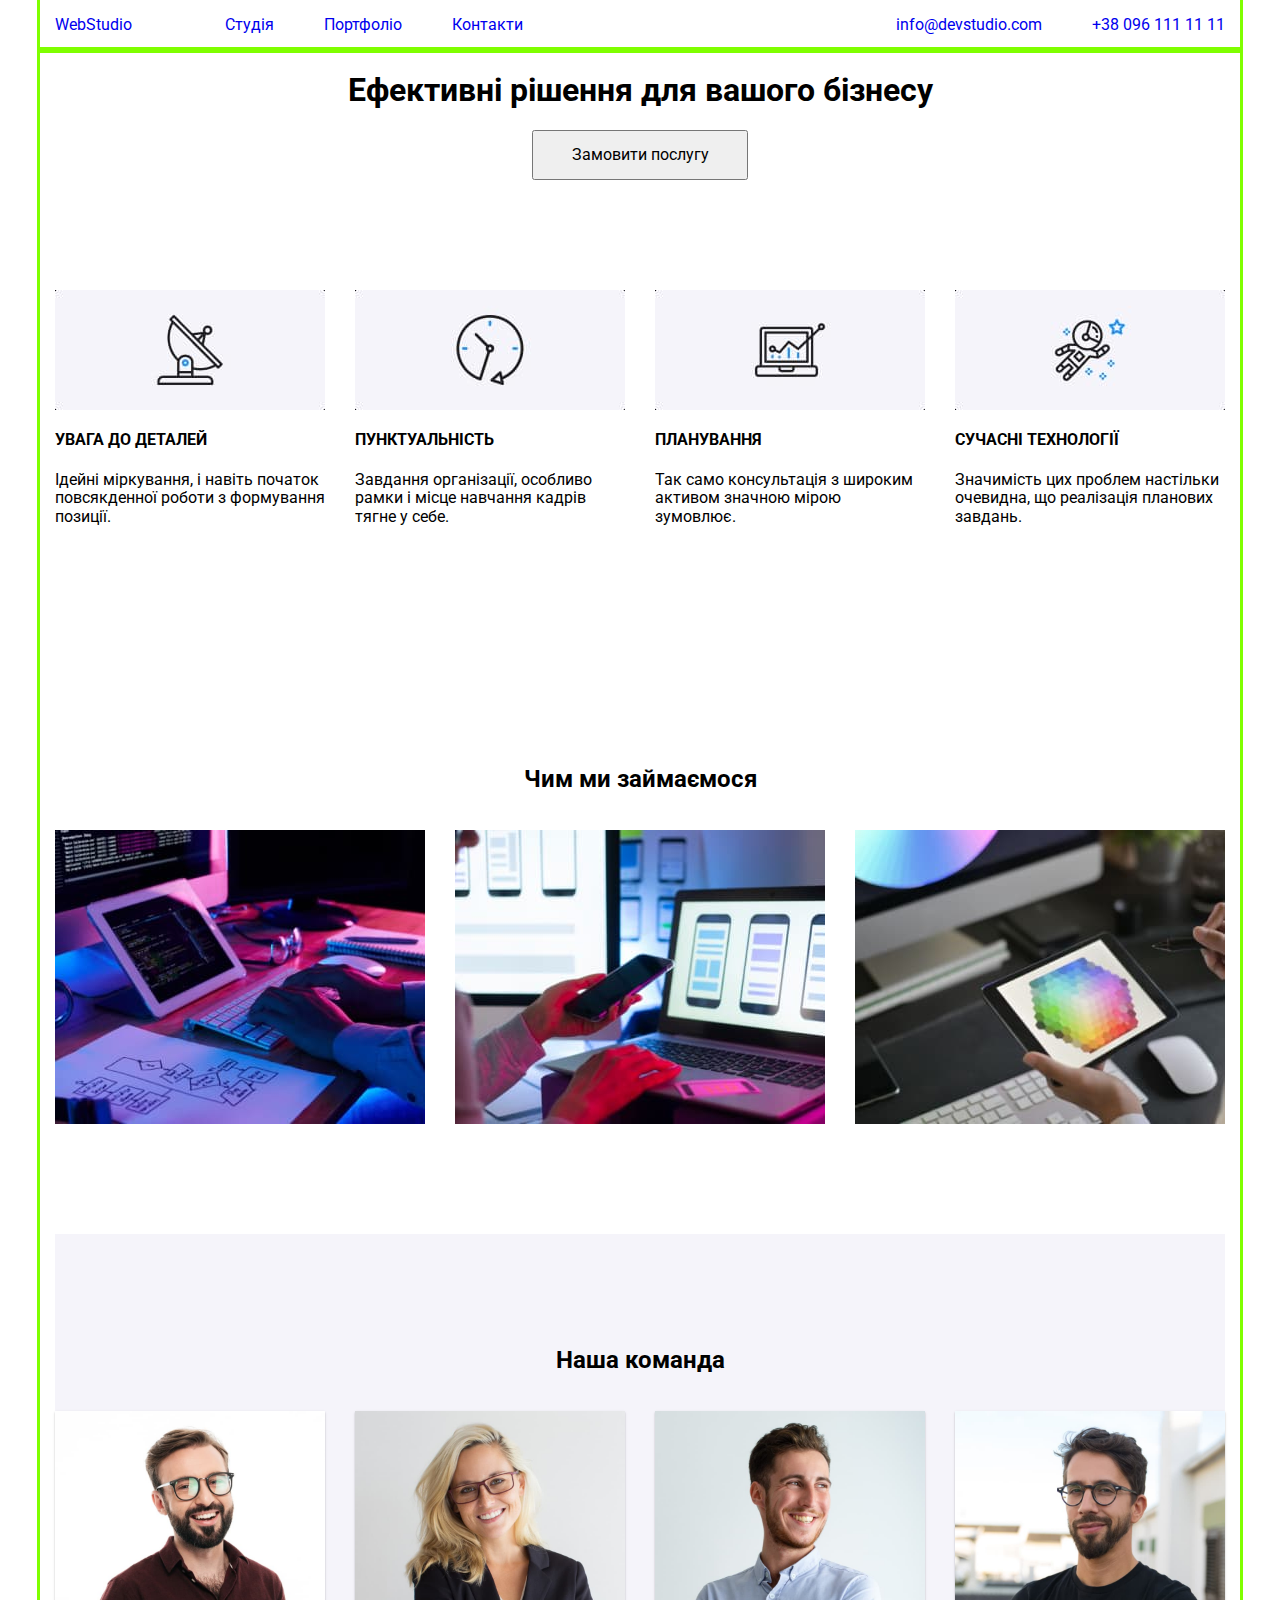
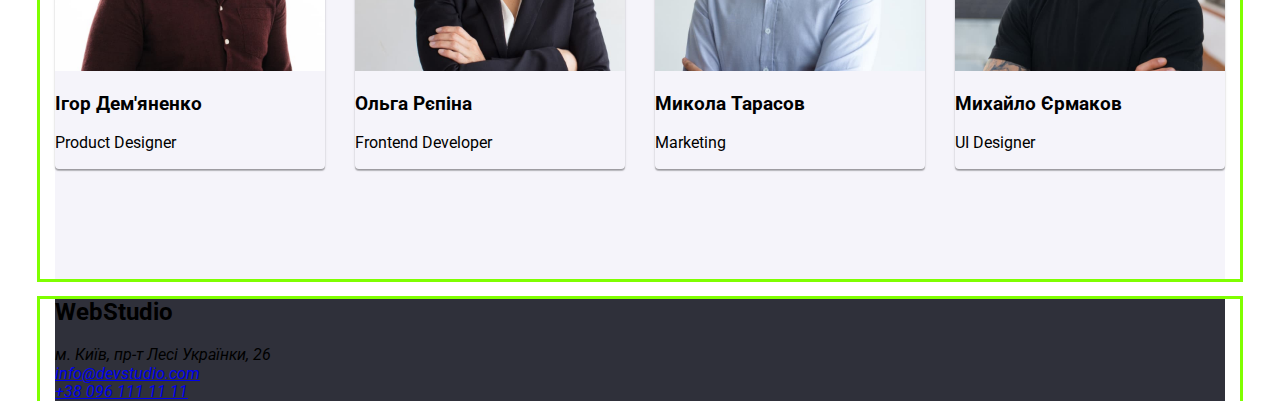
<file: index.html>
<!DOCTYPE html>
<html lang="en">

<head>
    <meta charset="UTF-8" />
    <meta name="viewpoint" content="width=device-width, intel-scale-1.0" />
    <title>WebStudio</title>
    <link rel="stylesheet"
        href="https://cdnjs.cloudflare.com/ajax/libs/modern-normalize/1.0.0/modern-normalize.min.css" />
    <link rel="preconnect" href="https://fonts.googleapis.com">
    <link rel="preconnect" href="https://fonts.gstatic.com" crossorigin>
    <link
        href="https://fonts.googleapis.com/css2?family=Raleway:wght@700&family=Roboto:wght@400;500;700;900&display=swap"
        rel="stylesheet">
    <link rel="stylesheet" href="style.css">
</head>

<body>
    <div class="container ">
        <header class="header">
            <nav class="header-navigation">

                <ul class="header-list list">
                    <li class="header-item header-logo">
                        <a href="./index.html" class="header-link">WebStudio</a>
                    </li>
                    <li class="header-item">
                        <a href="#" class="header-link">Студія</a>
                    </li>
                    <li class="header-item">
                        <a href="./portfolio.html" class="header-link">Портфоліо</a>
                    </li>
                    <li class="header-item">
                        <a href="#" class="header-link">Контакти</a>
                    </li>
                </ul>
            </nav>
            <div class="header-box">
                <ul class="header-list list">
                    <li class="header-box-item"><a href="mailto:info@devstudio.com"
                            class="header-link">info@devstudio.com</a><br>
                    </li>
                    <li class="header-box-item"> <a href="tel:+380961111111" class="header-link">+38 096 111 11 11</a>
                    </li>
                </ul>
            </div>
        </header>
    </div>
    <div class="container">
        <main class="main">
            <section class="screen_saver">
                <h1 class="screen_saver-title">Ефективні рішення для вашого бізнесу</h1>
                <button type="button" class="screen_saver-btn">Замовити послугу</button>
            </section>
            <section class="our_advantages">
                <ul class="our_advantages-list list">
                    <li class="our_advantages-item antenna">
                        <h4 class="our_advantages-title">УВАГА ДО ДЕТАЛЕЙ</h4>
                        <p class="our_advantages-text">Ідейні міркування, і навіть початок повсякденної роботи з
                            формування
                            позиції.</p>
                    </li>
                    <li class="our_advantages-item clock">
                        <h4 class="our_advantages-title">ПУНКТУАЛЬНІСТЬ</h4>
                        <p class="our_advantages-text">Завдання організації, особливо рамки і місце навчання кадрів
                            тягне у
                            себе.</p>
                    </li>
                    <li class="our_advantages-item computer">
                        <h4 class="our_advantages-title">ПЛАНУВАННЯ</h4>
                        <p class="our_advantages-text">Так само консультація з широким активом значною мірою
                            зумовлює.
                        </p>
                    </li>
                    <li class="our_advantages-item astronaut">
                        <h4 class="our_advantages-title">СУЧАСНІ ТЕХНОЛОГІЇ</h4>
                        <p class="our_advantages-text">Значимість цих проблем настільки очевидна, що реалізація
                            планових
                            завдань.</p>
                    </li>
                </ul>
            </section>
            <section class="What_we_do">
                <h2 class="What_we_do-title">Чим ми займаємося</h2>
                <ul class="What_we_do-list list">
                    <li class="What_we_do-item"> <img class="What_we_do-item-img img" src="./img/1-1.jpg"
                            alt="картинка 1"></li>
                    <li class="What_we_do-item"> <img class="What_we_do-item-img img" src="./img/1-2.jpg"
                            alt="картинка 2"></li>
                    <li class="What_we_do-item"> <img class="What_we_do-item-img img" src="./img/1-3.jpg"
                            alt="картинка 3"></li>
                </ul>
            </section>
            <section class="our_team">
                <h2 class="our_team-title-1">Наша команда</h2>
                <ul class="our_team-list list">
                    <li class="our_team-item"><img class="our_team-img" src="./img/2-1.jpg" alt="фото Ігора Дем'яненка"
                            width="260">
                        <div>
                            <h3 class="our_team-title-2">Ігор Дем'яненко</h3>
                            <p class="our_team-text">Product Designer</p>
                        </div>
                    </li>
                    <li class="our_team-item"><img class="our_team-img" src="./img/2-2.jpg" alt="фото Ольгі Рєпіної"
                            width="260">
                        <h3 class="our_team-title-2">Ольга Рєпіна</h3>
                        <p class="our_team-text">Frontend Developer</p>
                    </li>
                    <li class="our_team-item"><img class="our_team-img" src="./img/2-3.jpg" alt="фото Миколи Тарасова"
                            width="260">
                        <h3 class="our_team-title-2">Микола Тарасов</h3>
                        <p class="our_team-text">Marketing</p>
                    </li>
                    <li class="our_team-item"><img class="our_team-img" src="./img/2-4.jpg" alt="фото Михайла Єрмакова"
                            width="260">
                        <h3 class="our_team-title-2">Михайло Єрмаков</h3>
                        <p class="our_team-text">UI Designer</p>
                    </li>
                </ul>
            </section>
        </main>
    </div>
    <div class="container">
        <footer class="footer">
            <h2 class="footer-title">WebStudio</h2>
            <address class="footer-addressa">м. Київ, пр-т Лесі Українки, 26</address>
            <address class="footer-addressa">
                <a href="mailto:info@devstudio.com" class="footer-mailto">info@devstudio.com</a><br>
                <a href="tel:+380961111111" class="footer-phone">+38 096 111 11 11</a>
            </address>
        </footer>
    </div>
</body>
</file>
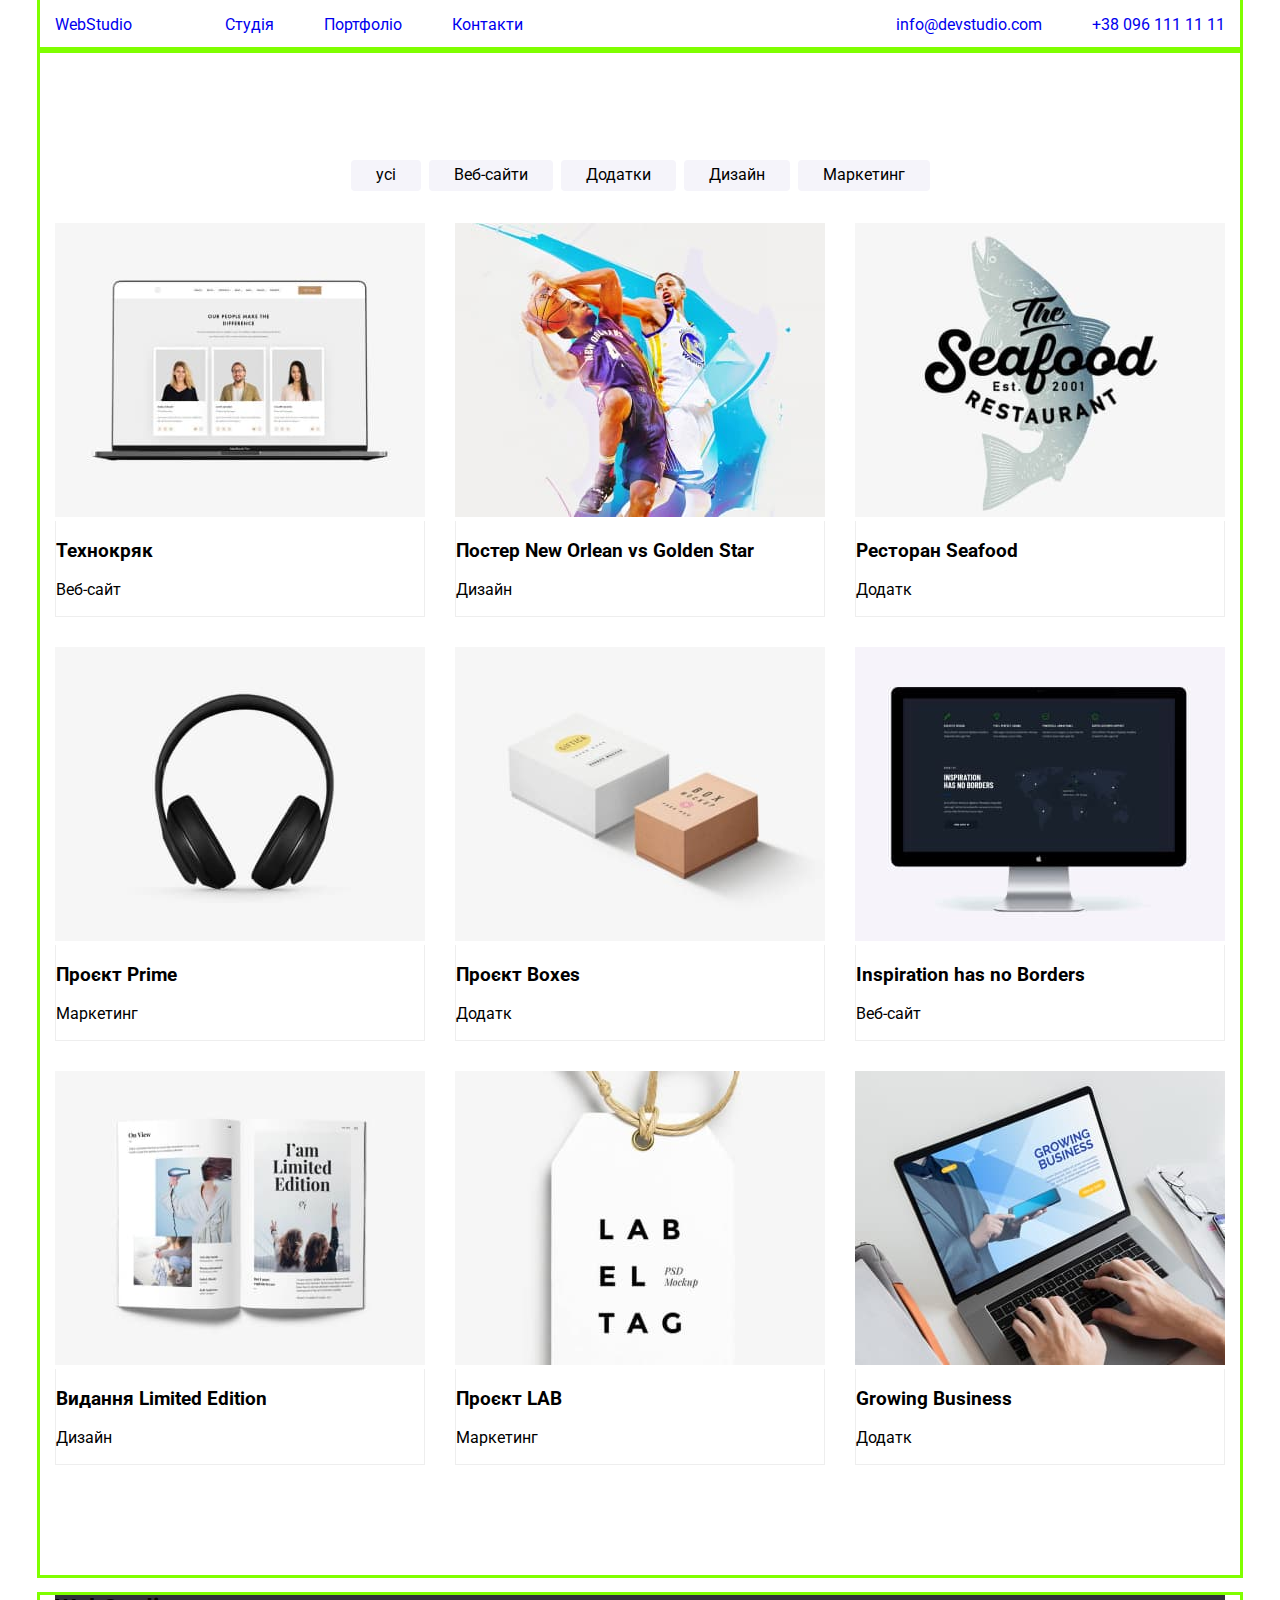
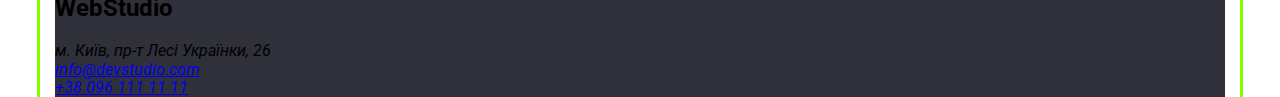
<file: portfolio.html>
<!DOCTYPE html>
<html lang="en">

<head>
    <meta charset="UTF-8" />
    <meta name="viewpoint" content="width=device-width, intel-scale-1.0" />
    <title>Portfolio</title>
    <link rel="stylesheet"
        href="https://cdnjs.cloudflare.com/ajax/libs/modern-normalize/1.0.0/modern-normalize.min.css" />
    <link rel="preconnect" href="https://fonts.googleapis.com">
    <link rel="preconnect" href="https://fonts.gstatic.com" crossorigin>
    <link
        href="https://fonts.googleapis.com/css2?family=Raleway:wght@700&family=Roboto:wght@400;500;700;900&display=swap"
        rel="stylesheet">
    <link rel="stylesheet" href="portfolio.css">
</head>

<body>
    <div class="container ">
        <header class="header">
            <nav class="header-navigation">
                <ul class="header-list list">
                    <li class="header-item header-logo">
                        <a href="./index.html" class="header-link">WebStudio</a>
                    </li>
                    <li class="header-item">
                        <a href="#" class="header-link">Студія</a>
                    </li>
                    <li class="header-item">
                        <a href="./portfolio.html" class="header-link">Портфоліо</a>
                    </li>
                    <li class="header-item">
                        <a href="#" class="header-link">Контакти</a>
                    </li>
                </ul>
            </nav>
            <div class="header-box">
                <ul class="header-list list">
                    <li class="header-box-item"><a href="mailto:info@devstudio.com"
                            class="header-link">info@devstudio.com</a><br>
                    </li>
                    <li class="header-box-item"> <a href="tel:+380961111111" class="header-link">+38 096 111 11 11</a>
                    </li>
                </ul>
            </div>
        </header>
    </div>
    <div class="container ">
        <main class="main">
            <section class="portfolio ">
                <ul class="portfolio-list-menu">
                    <li class="portfolio-item-menu"><button class="portfolio-btn">усі</button></li>
                    <li class="portfolio-item-menu"><button class="portfolio-btn">Веб-сайти</button></li>
                    <li class="portfolio-item-menu"><button class="portfolio-btn">Додатки</button></li>
                    <li class="portfolio-item-menu"><button class="portfolio-btn">Дизайн</button></li>
                    <li class="portfolio-item-menu"><button class="portfolio-btn">Маркетинг</button></li>
                </ul>
                <ul class="portfolio-list">
                    <li class="portfolio-item">
                        <img src="./foto-portfolio/img-1.jpg" alt="dffnjign" class="portfolio-photo">
                        <div class="portfolio-box">
                            <h3 class="portfolio-title">Технокряк</h3>
                            <p class="portfolio-text">Веб-сайт</p>
                        </div>
                    </li>
                    <li class="portfolio-item">
                        <img src="./foto-portfolio/img-2.jpg" alt="dffnjign" class="portfolio-photo">
                        <div class="portfolio-box">
                            <h3 class="portfolio-title">Постер New Orlean vs Golden Star</h3>
                            <p class="portfolio-text">Дизайн</p>
                        </div>
                    </li>
                    <li class="portfolio-item">
                        <img src="./foto-portfolio/img-3.jpg" alt="dffnjign" class="portfolio-photo">
                        <div class="portfolio-box">
                            <h3 class="portfolio-title">Ресторан Seafood</h3>
                            <p class="portfolio-text">Додатк</p>
                        </div>
                    </li>
                    <li class="portfolio-item">
                        <img src="./foto-portfolio/img-4.jpg" alt="dffnjign" class="portfolio-photo">
                        <div class="portfolio-box">
                            <h3 class="portfolio-title">Проєкт Prime</h3>
                            <p class="portfolio-text">Маркетинг</p>
                        </div>
                    </li>
                    <li class="portfolio-item">
                        <img src="./foto-portfolio/img-5.jpg" alt="dffnjign" class="portfolio-photo">
                        <div class="portfolio-box">
                            <h3 class="portfolio-title">Проєкт Boxes</h3>
                            <p class="portfolio-text">Додатк</p>
                        </div>
                    </li>
                    <li class="portfolio-item">
                        <img src="./foto-portfolio/img-6.jpg" alt="dffnjign" class="portfolio-photo">
                        <div class="portfolio-box">
                            <h3 class="portfolio-title">Inspiration has no Borders</h3>
                            <p class="portfolio-text">Веб-сайт</p>
                        </div>
                    </li>
                    <li class="portfolio-item">
                        <img src="./foto-portfolio/img-7.jpg" alt="dffnjign" class="portfolio-photo">
                        <div class="portfolio-box">
                            <h3 class="portfolio-title">Видання Limited Edition</h3>
                            <p class="portfolio-text">Дизайн</p>
                        </div>
                    </li>
                    <li class="portfolio-item">
                        <img src="./foto-portfolio/img-8.jpg" alt="dffnjign" class="portfolio-photo">
                        <div class="portfolio-box">
                            <h3 class="portfolio-title">Проєкт LAB</h3>
                            <p class="portfolio-text">Маркетинг</p>
                        </div>
                    </li>
                    <li class="portfolio-item">
                        <img src="./foto-portfolio/img-9.jpg" alt="dffnjign" class="portfolio-photo">
                        <div class="portfolio-box">
                            <h3 class="portfolio-title">Growing Business</h3>
                            <p class="portfolio-text">Додатк</p>
                        </div>
                    </li>
                </ul>
            </section>
        </main>
    </div>
    <div class="container ">
        <footer class="footer ">
            <h2 class="footer-title">WebStudio</h2>
            <address class="footer-addressa">м. Київ, пр-т Лесі Українки, 26</address>
            <address class="footer-addressa">
                <a href="mailto:info@devstudio.com" class="footer-mailto">info@devstudio.com</a><br>
                <a href="tel:+380961111111" class="footer-phone">+38 096 111 11 11</a>
            </address>
        </footer>
    </div>
</body>
</file>
<file: style.css>
:root {
  --brand-color: #2196f3;
  --primary-color: #000000;
  --text-color: #757575;
  --text-2-color: #212121;
  --title-color: #ffffff;
  --bg-light: #ececec;
  --bg-dark: #f5f4fa;
  --bg-footer: #2f303a;
}
body {
  font-family: Roboto;
}
ul,
ol {
  padding-left: 0px;
  list-style: none;
}
.container {
  width: 1200px;
  padding: 0 15px;
  margin: 0 auto;
  outline: solid chartreuse;
}

section {
  padding-top: 94px;
  padding-bottom: 94px;
}

.header {
  display: flex;
  flex-direction: row;
}
nav {
  display: flex;
  flex-direction: row;
}
.header-box {
  display: flex;
  flex-direction: row;
  margin-left: auto;
}
.header-list {
  display: flex;
  flex-direction: row;
  gap: 50px;
}
.header-logo {
  margin-right: 43px;
}
.header-link {
  text-decoration: none;
}
.screen_saver {
  padding-top: 0px;
  padding-bottom: 0px;
  display: flex;
  flex-direction: column;
}
.screen_saver-title {
  display: flex;
  justify-content: center;
}
.screen_saver-btn {
  display: flex;
  justify-content: center;
  width: 216px;
  height: 50px;
  margin-left: auto;
  margin-right: auto;
  align-items: center;
}
.our_advantages {
  display: flex;
  flex-direction: row;
}
.our_advantages-list {
  display: flex;
  flex-direction: row;
  gap: 30px;
}
.antenna::before {
  content: "";
  display: block;
  background-image: url("./img/Group 1.jpg");
  width: 270px;
  height: 120px;
}
.clock::before {
  content: "";
  display: block;
  background-image: url("./img/Group 2.jpg");
  width: 270px;
  height: 120px;
}
.computer::before {
  content: "";
  display: block;
  background-image: url("./img/Group 3.jpg");
  width: 270px;
  height: 120px;
}
.astronaut::before {
  content: "";
  display: block;
  background-image: url("./img/Group 4.jpg");
  width: 270px;
  height: 120px;
}
.What_we_do {
  display: flex;
  flex-direction: column;
}
.What_we_do-list {
  display: flex;
  flex-direction: row;
  column-gap: 30px;
  padding-left: 0px;
}
.What_we_do-item {
  display: flex;
  flex-direction: row;
}
.What_we_do-img {
  width: 370px;
  height: 294px;
}
.What_we_do-title {
  display: flex;
  justify-content: center;
}
.our_team {
  display: flex;
  flex-direction: column;
  background-color: var(--bg-dark);
}
.our_team-list {
  display: flex;
  flex-direction: row;
  gap: 30px;
  padding-left: 0px;
}
.our_team-title-1 {
  display: flex;
  justify-content: center;
}
.our_team-img {
  width: 270px;
  height: 260px;
}
.our_team-item {
  box-shadow: 0px 1px 3px rgba(0, 0, 0, 0.12), 0px 1px 1px rgba(0, 0, 0, 0.14),
    0px 2px 1px rgba(0, 0, 0, 0.2);
  border-radius: 0px 0px 4px 4px;
  flex-basis: calc((100% - 90px) / 4);
  border-color: transparent;
}
.footer {
  background-color: #2f303a;
}
</file>
<file: portfolio.css>
:root {
  --brand-color: #2196f3;
  --primary-color: #000000;
  --text-color: #757575;
  --text-2-color: #212121;
  --title-color: #ffffff;
  --bg-light: #ececec;
  --bg-footer: #2f303a;
  --bg-picture: #eeeeee;
}
body {
  font-family: Roboto;
}
ul,
ol {
  padding-left: 0px;
  list-style: none;
}
.container {
  width: 1200px;
  padding: 0 15px;
  margin: 0 auto;
  outline: solid chartreuse;
}

section {
  padding-top: 94px;
  padding-bottom: 94px;
}
.header {
  display: flex;
  flex-direction: row;
}
nav {
  display: flex;
  flex-direction: row;
}
.header-box {
  display: flex;
  flex-direction: row;
  margin-left: auto;
}
.header-list {
  display: flex;
  flex-direction: row;
  gap: 50px;
}
.header-logo {
  margin-right: 43px;
}
.header-link {
  text-decoration: none;
}
.portfolio {
  display: flex;
  flex-direction: column;
}
.portfolio-list-menu {
  display: flex;
  flex-direction: row;
  gap: 8px;
  justify-content: center;
  align-items: center;
}
.portfolio-item-menu {
  display: flex;
  justify-content: center;
}
.portfolio-btn {
  padding: 6px 25px;
  background-color: #f5f4fa;
  border-radius: 4px;
  border: none;
}
.portfolio-list {
  display: flex;
  flex-wrap: wrap;
  gap: 30px;
}
.portfolio-item {
  flex-basis: calc((100% - 60px) / 3);
}
.portfolio-item:hover {
  box-shadow: 1px 4px 6px rgba(0, 0, 0, 0.16), 0px 1px 1px rgba(0, 0, 0, 0.06),
    0px 1px 1px rgba(0, 0, 0, 0.12);
}
.portfolio-box {
  border-left: 1px solid rgba(238, 238, 238, 1);
  border-right: 1px solid rgba(238, 238, 238, 1);
  border-bottom: 1px solid rgba(238, 238, 238, 1);
}
.portfolio-title {
  margin-top: 0px;
  padding-top: 20px;
}
.footer {
  background-color: #2f303a;
}
</file>
